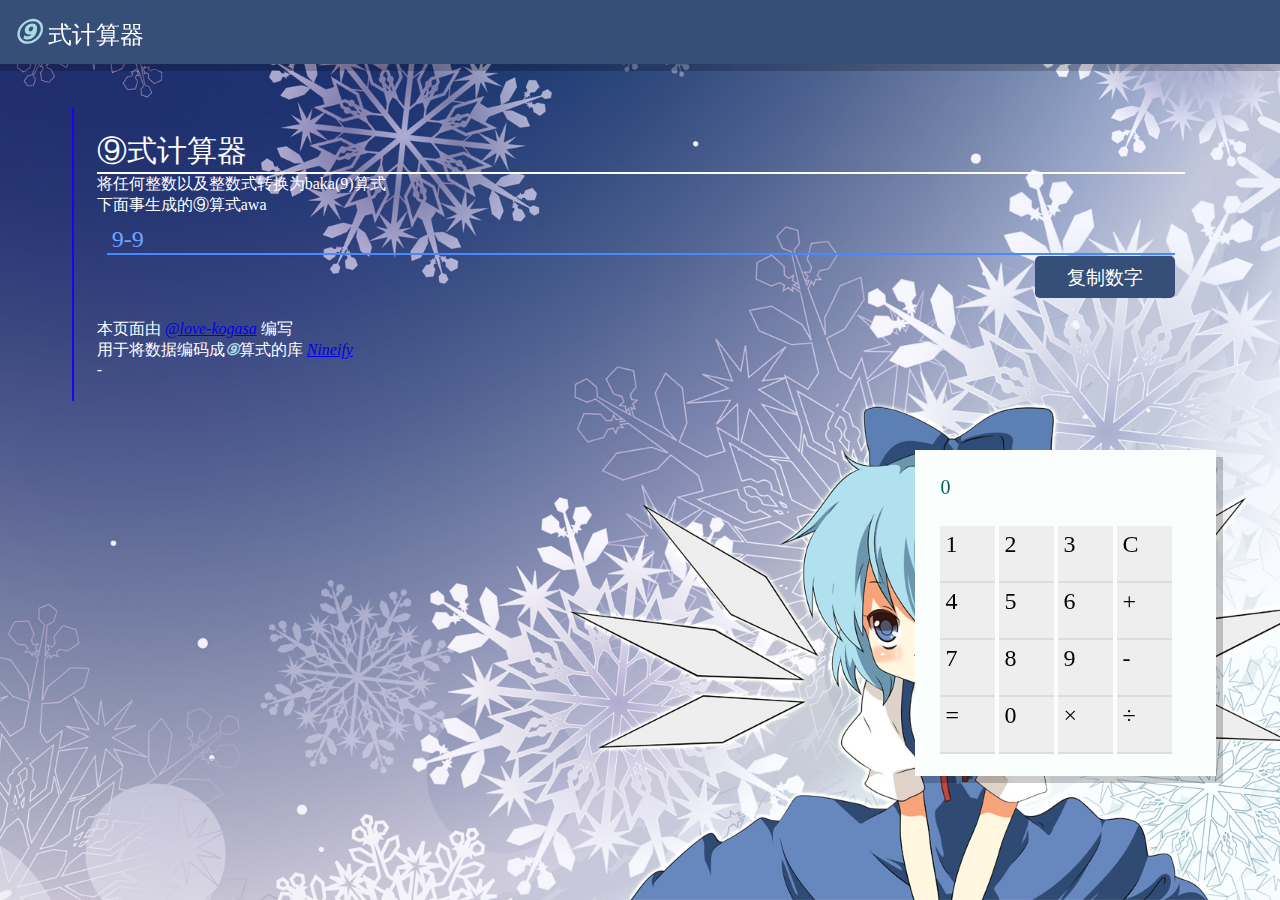
<file: apps/bakaMath/index.html>
<!doctype html>
<html>
  <head>
    <meta charset="UTF-8">
    <title>⑨式计算器</title>
    <link rel="stylesheet" href="style.css">
    <meta name="viewport" content="width=device-width, initial-scale=1, maximum-scale=1">
    <script src="nineify.js"></script>
    <script src="index.js"></script>
  </head>
  <body>
    <div class="navbar">
      <i><b><font color="lightblue" size="6">⑨</font></b></i> 式计算器
    </div>
    <br><br>
    <div class="content">
      <h>⑨式计算器</h>
      <subh>将任何整数以及整数式转换为baka(9)算式<br>下面事生成的⑨算式awa</subh>
      <div class="cirno-input" id="nine">9-9</div>
      <div align="right" style="margin: 10px;">
        <a class="btn" onclick="copy( nine.innerHTML )">复制数字</a>
      </div>
      <br>
      本页面由 <a href="https://love-kogasa.github.io/Love-Kogasa"><i>@love-kogasa</i></a> 编写<br>
      用于将数据编码成<i><b><font color="lightblue">⑨</font></b></i>算式的库 <a href="https://www.npmjs.com/package/nineify"><i>Nineify</i></a><br>
      -<br>
    </div>
    <div id="keyboard">
      <div class="linekey" id="shownum">0</div>
      <a class="key" onclick="simpleKey( shownum, this )">1</a>
      <a class="key" onclick="simpleKey( shownum, this )">2</a>
      <a class="key" onclick="simpleKey( shownum, this )">3</a>
      <a class="key" onclick="simpleKey( shownum, this )">C</a><br>
      <a class="key" onclick="simpleKey( shownum, this )">4</a>
      <a class="key" onclick="simpleKey( shownum, this )">5</a>
      <a class="key" onclick="simpleKey( shownum, this )">6</a>
      <a class="key" onclick="simpleKey( shownum, this )">+</a><br>
      <a class="key" onclick="simpleKey( shownum, this )">7</a>
      <a class="key" onclick="simpleKey( shownum, this )">8</a>
      <a class="key" onclick="simpleKey( shownum, this )">9</a>
      <a class="key" onclick="simpleKey( shownum, this )">-</a><br>
      <a class="key" onclick="simpleKey( shownum, this )">=</a>
      <a class="key" onclick="simpleKey( shownum, this )">0</a>
      <a class="key" onclick="simpleKey( shownum, this )">×</a>
      <a class="key" onclick="simpleKey( shownum, this )">÷</a>
    </div>
  </body>
</html>
</file>
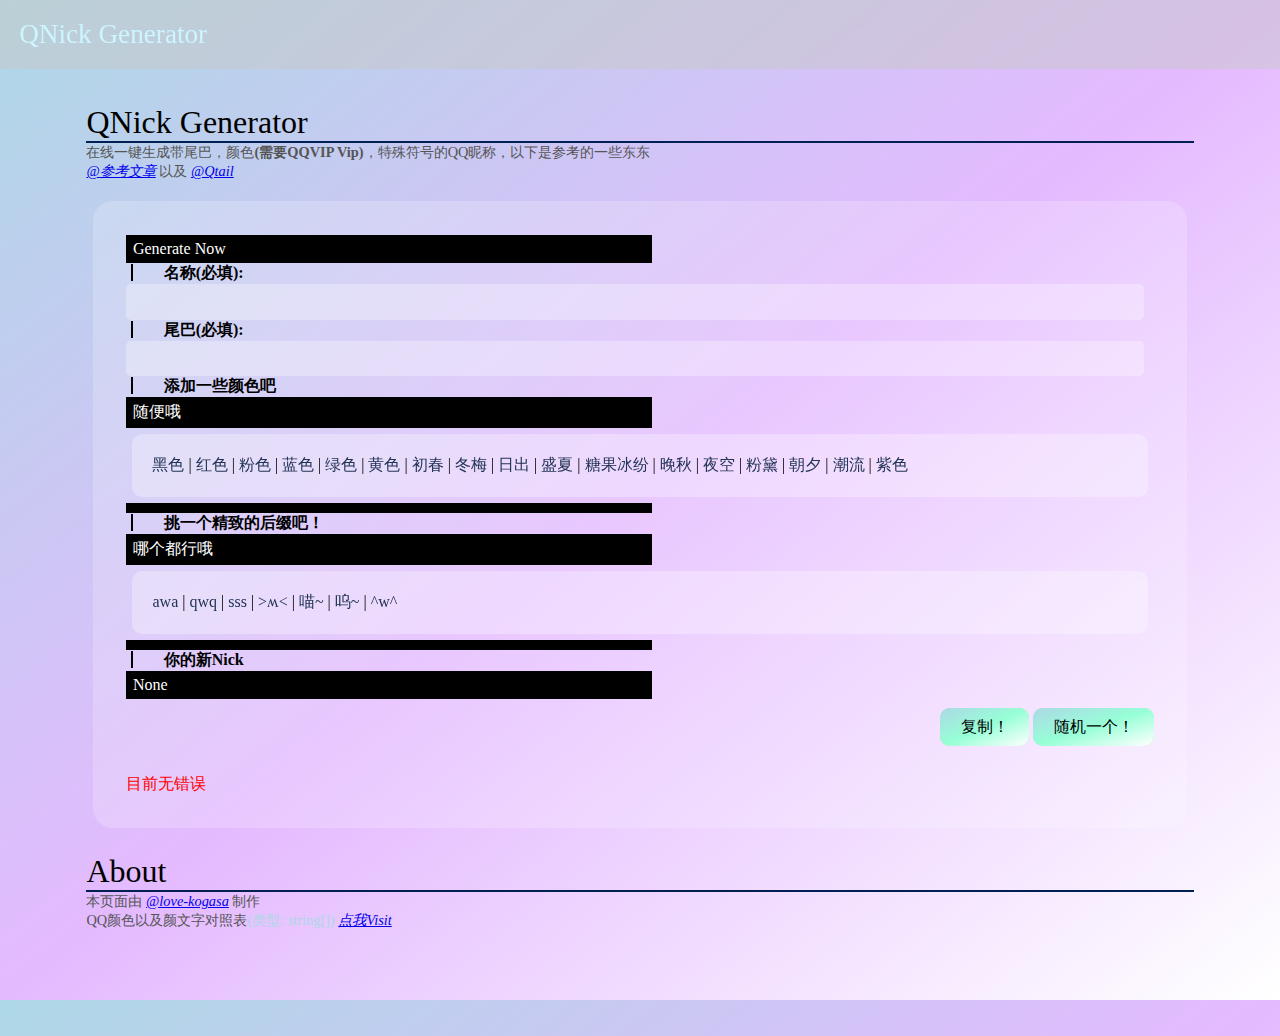
<file: apps/QNick/index.html>
<!doctype html>
<html>
  <head>
    <meta charset="UTF-8">
    <title>QNick Generator</title>
    <link rel="stylesheet" href="style.css">
    <meta name="viewport" content="width=device-width, initial-scale=1, maximum-scale=1">
    <link rel="stylesheet" href="style.css">
    <script type="module" src="index.js"></script>
    <script>
      function appendName( txt, ao = "name" ){
        var inp = document.getElementById( ao )
        inp.value += txt
        inp.oninput()
      }
      async function copy( dt ){
        await navigator.clipboard.writeText( dt )
        window.alert( "复制成功^w^" )
      }
      function netease(){
        window.alert( "敬请期待吧\n本来是想用某网易mc名称生成器的api\n可惜那玩意不允许跨域" )
      }
    </script>
  </head>
  <body onload="main( colors )">
    <div class="navbar">
      QNick Generator
    </div><br>
    <div class="title">QNick Generator</div>
    <div class="desc">在线一键生成带尾巴，颜色<b>(需要QQVIP Vip)</b>，特殊符号的QQ昵称，以下是参考的一些东东<br>
    <a href="https://cloud.tencent.com/developer/article/1857834"><i>@参考文章</i></a> 以及 <a href="https://www.npmjs.com/package/qtail-js"><i>@Qtail</i></a></div>
    <div class="form">
      <label-top>Generate Now</label-top>
      <label>名称(必填): </label>
      <input type="text" id="name">
      <label>尾巴(必填): </label>
      <input type="text" id="name2">
      <label>添加一些颜色吧</label>
      <label-top>随便哦</label-top>
      <div class="colorTable" id="colors">
        <a class="aColor">Loading...</a>
      </div>
      <label-top></label-top>
      <label>挑一个精致的后缀吧！</label>
      <label-top>哪个都行哦</label-top>
      <div class="colorTable" id="syms">
        <a class="aColor">Loading...</a>
      </div>
      <label-top></label-top>
      <label>你的新Nick</label>
      <label-top id="nick">None</label-top>
      <br>
      <div align="right">
        <a class="btn" onclick="copy( nick.innerHTML )">复制！</a>
        <a class="btn" onclick="netease()">随机一个！</a><br>
      </div>
      <br>
      <br>
      <font color="red" id="log">目前无错误</font>
    </div><br>
    <div class="title">About</div>
    <div class="desc">本页面由 <a href="https://love-kogasa.github.io/Love-Kogasa"><i>@love-kogasa</i></a> 制作<br>QQ颜色以及颜文字对照表<font color="lightblue">(类型: string[])</font> <a href="./color.js"><i>点我Visit</i></a></div>
  </body>
</html>
</file>
<file: apps/bakaMath/style.css>
body {
   padding: 5%;
   background-color: #9AA;
   background-image: url( "bg.jpg" );
   background-position: center 0px;
   background-size: auto 900px;
   color: #FFF;
}

.navbar {
   display: block;
   background-color: #354F78;
   box-shadow: 0px 7px 0px rgba(0,0,0,0.2);
   position: fixed;
   color: #FFF;
   padding: 1%;
   font-size: 150%;
   width: 100%;
   top: 0%;
   left: 0%;
}

.cirno-input {
   border-bottom: 2px solid #4789FF;
   overflow-x: auto;
   color: #71A4FF;
   padding-left: 5px;
   font-size: 150%;
   margin: 10px;
}

.content {
   border-left: 2.5px solid #1B00FF;
   padding: 2%;
}

.content > h {
   border-bottom: 2px solid #FFF;
   display: block;
   font-size: 190%;
}

.content > subh {
   margin-bottom: 10px;
   display: block;
   color: #FFF;
}

.btn {
   background-color: #354F78;
   color: white;
   padding: 1%;
   padding-left: 3%;
   padding-right: 3%;
   border-radius: 5px;
   font-size: 120%;
}

#keyboard {
   background-color: #FAFFFE;
   /*border-radius: 20px;*/
   position: fixed;
   display: block;
   top: 50%;
   right: 5%;
   height: 275px;
   width: 250px;
   padding: 2%;
   box-shadow: 7px 7px 0px rgba(0,0,0,0.2);
   resize: both;
}

#keyboard > .key {
   display: inline-block;
   background-color: #EEE;
   transition: background-color 0.5s ease;
   color: #000;
   padding: 5px;
   font-size: 150%;
   width: 45px;
   height: 45px;
   margin: 0px;
   text-decoration: none;
   border-bottom: 2px solid #DDD;
}

#keyboard > .key:active {
   background-color: #FBFDFD;
}

#keyboard > .linekey {
   height: 50px;
   font-size: 125%;
   color: #006154;
}
</file>
<file: apps/QNick/style.css>
body {
   padding: 6.13%;
   background-size: auto 1000px;
   background-image: linear-gradient( to right bottom, lightblue, #E4BAFF, white );
}

.navbar {
   display: block;
   background-color: rgba( 200, 200, 200, 0.5 );
   backdrop-filter: blur( 5px );
   position: fixed;
   color: #CDF5FF;
   padding: 1.5%;
   font-size: 170%;
   z-index: 9;
   width: 100%;
   top: 0%;
   left: 0%;
}

.title {
   font-size: 200%;
   border-bottom: 2px solid #002053;
}

.desc {
   font-size: 90%;
   margin-bottom: 20px;
   color: #555;
}

.colorTable {
   background-color: rgba( 255, 255, 255, 0.3 );
   backdrop-filter: blur( 5px );
   border-radius: 10px;
   margin: 6.13px;
   padding: 2%;
}

label-top {
   background-color: #000;
   border-left: 2px solid #000;
   padding: 0.5%;
   display: block;
   min-width: 30%;
   max-width: 100%;
   overflow-x: auto;
   color: #FFF;
   width: 50%;
}

label {
   border-left: 2px solid #000;
   margin: 5px;
   padding-left: 3%;
   font-weight: bold;
}

input[type="text"], vinput {
   border: none;
   display: block;
   border-radius: 5px;
   background-color: rgba( 255, 255, 255, 0.3 );
   padding: 1%;
   width: 97%;
}

input:focus {
   outline: none;
}

.aColor {
   color: #235;
}

.btn {
   background-color: lightgreen;
   background-image: linear-gradient( to right bottom, lightblue, #96FFD6, white );
   border-radius: 10px;
   padding: 1%;
   padding-left: 2%;
   padding-right: 2%;
}

.form {
   background-color: rgba( 255, 255, 255, 0.2 );
   padding: 3%;
   border-radius: 20px;
   margin: 6.13px;
}
</file>
